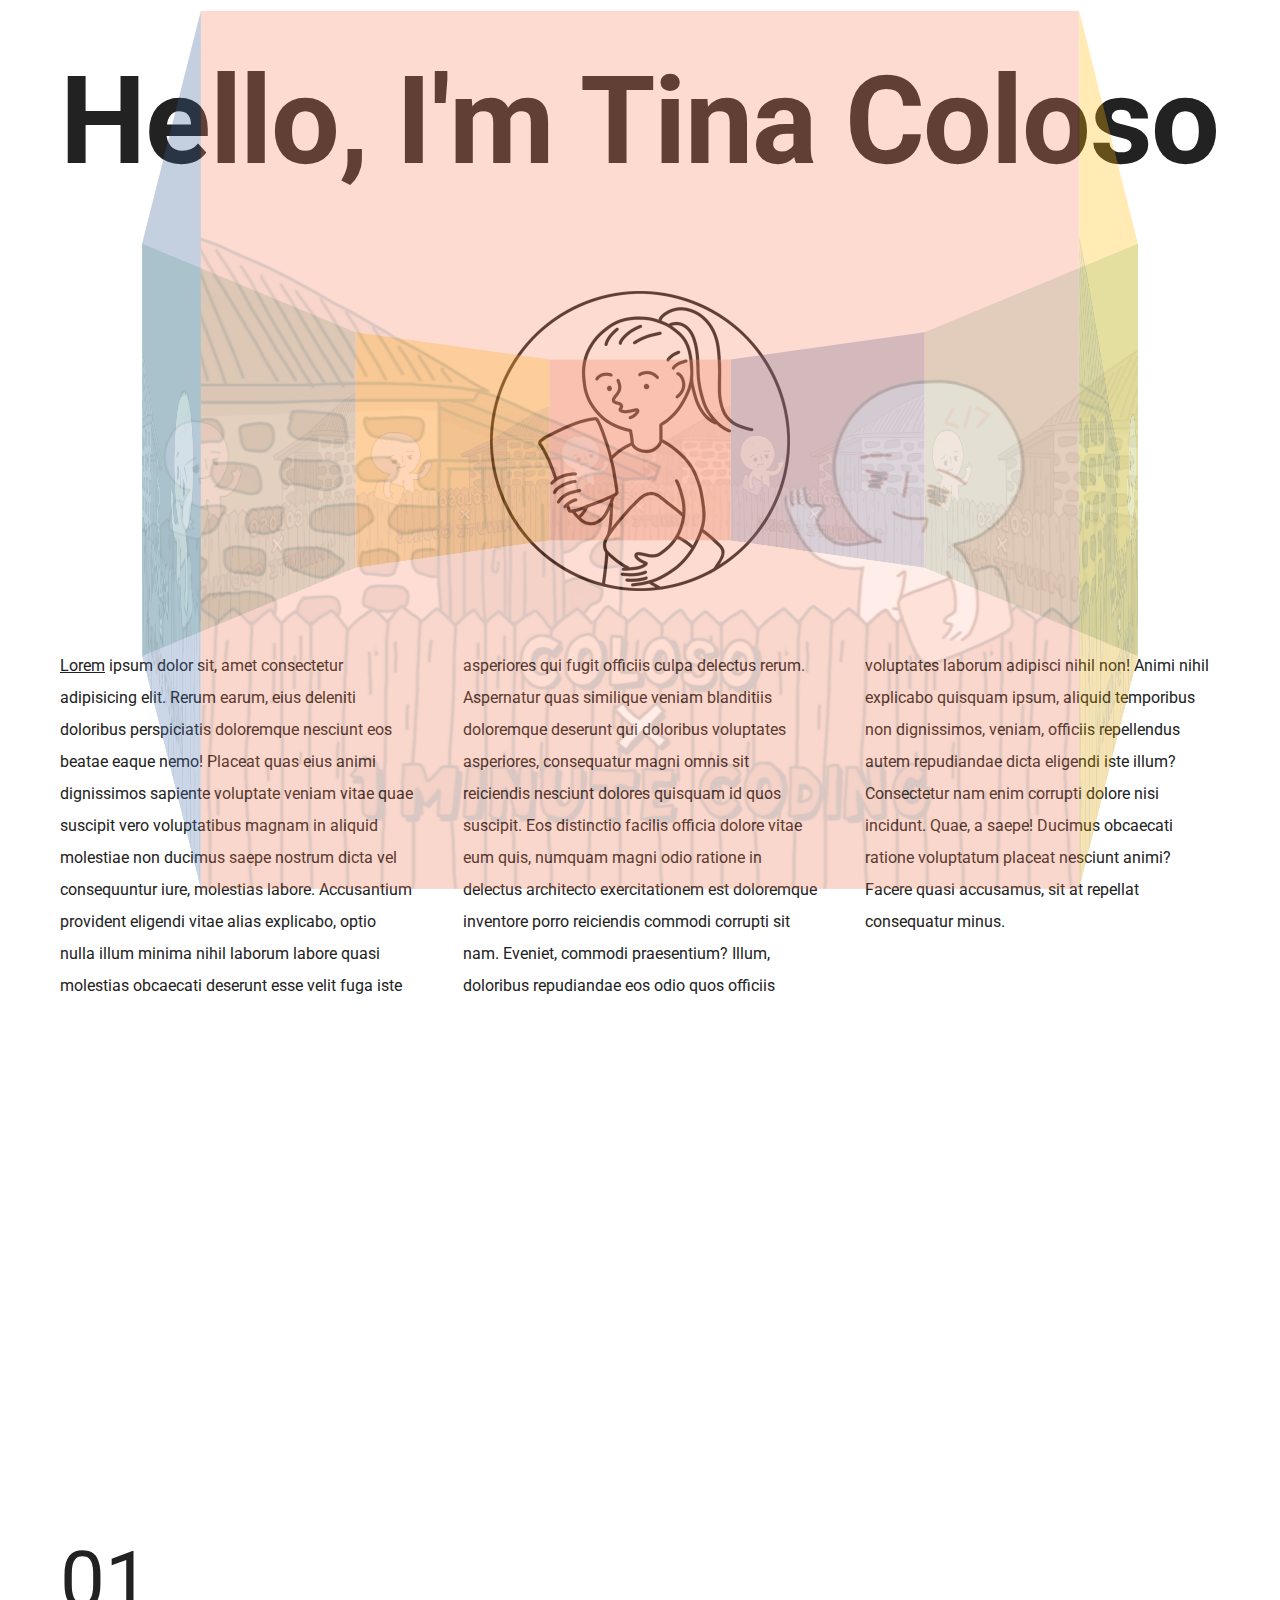
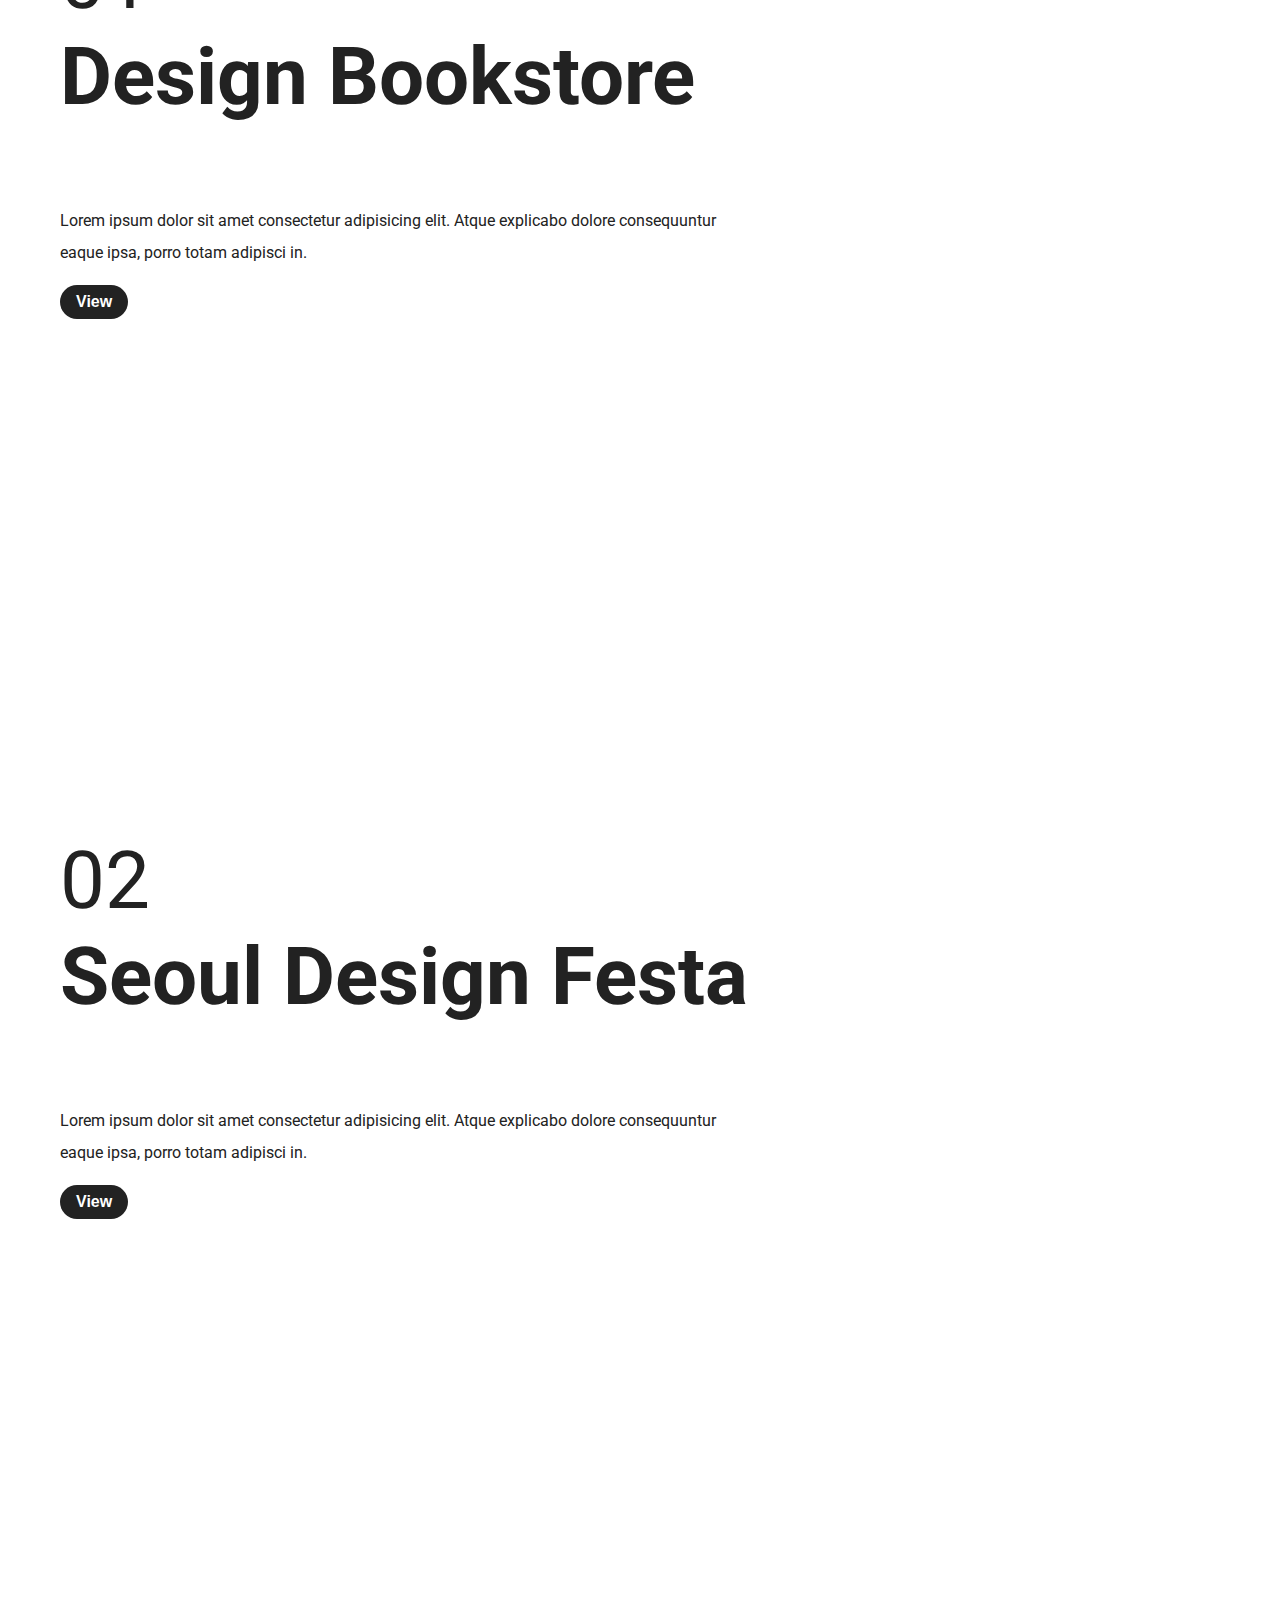
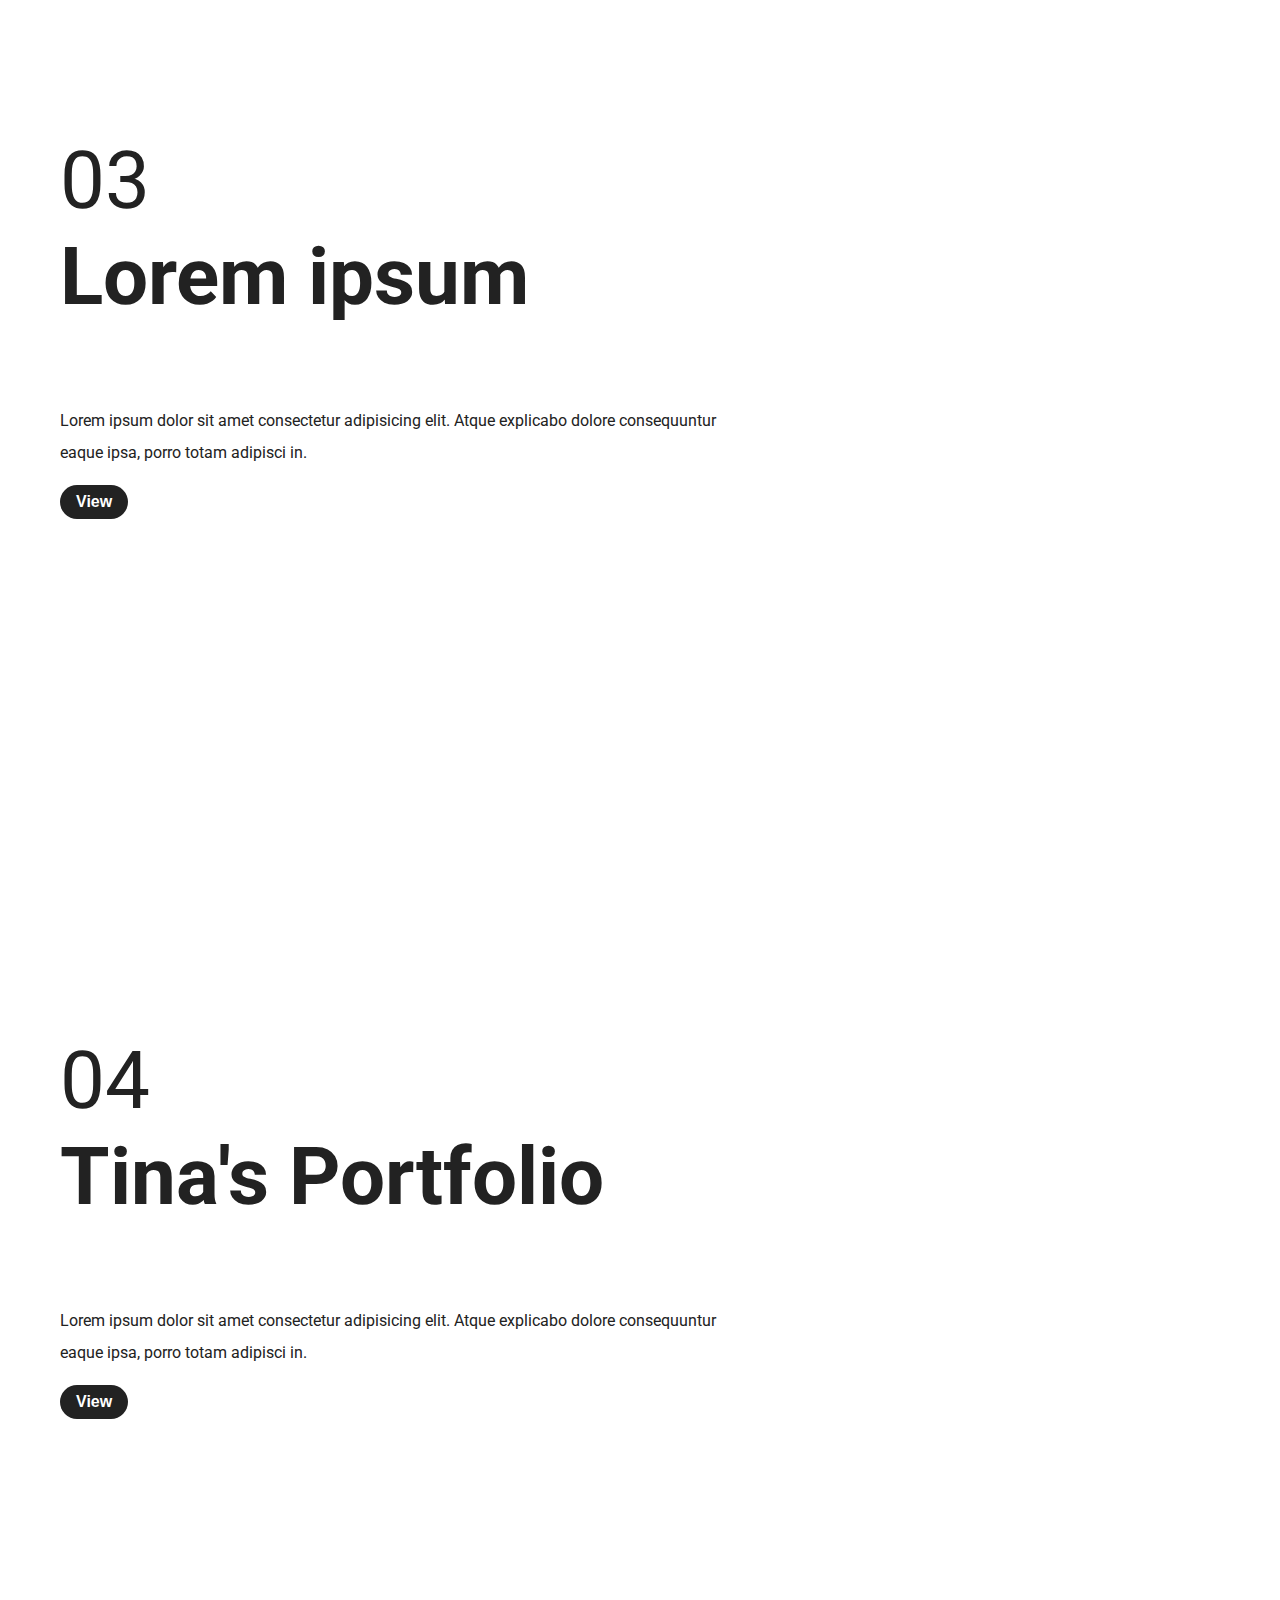
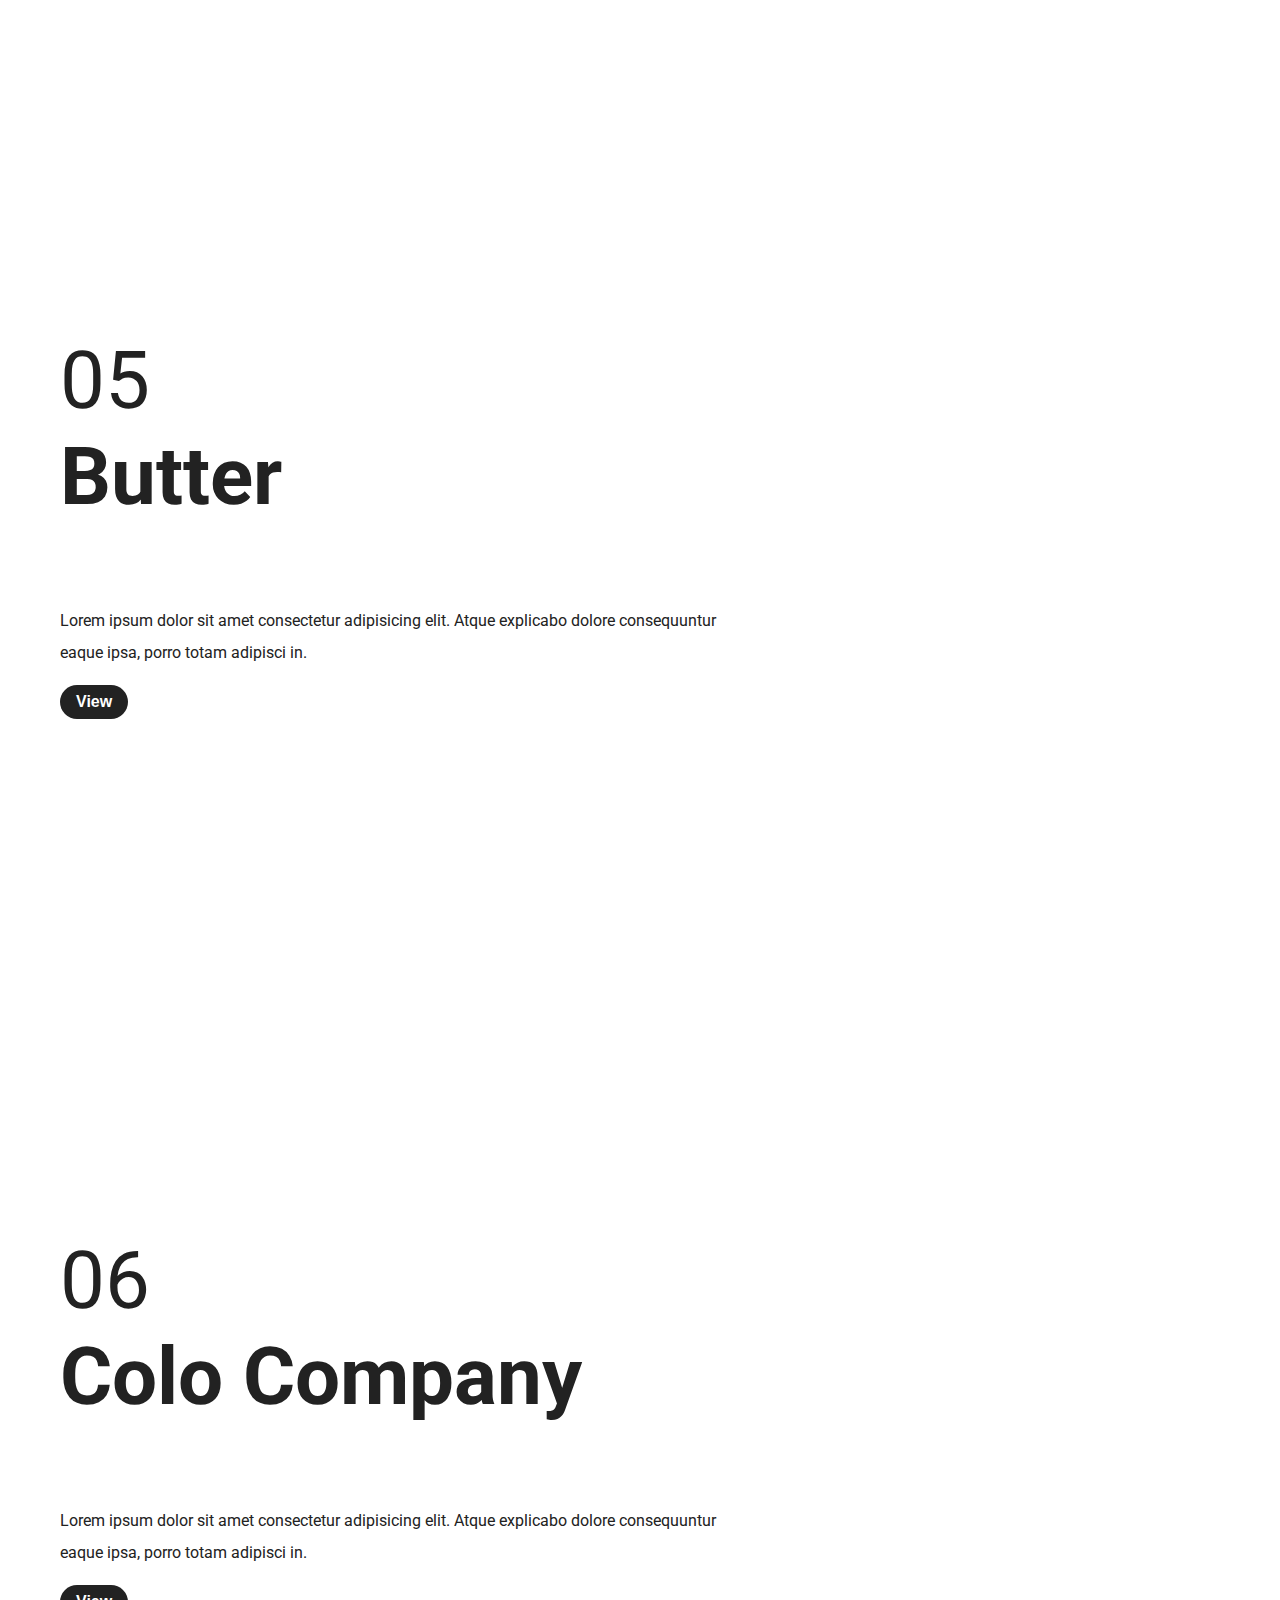
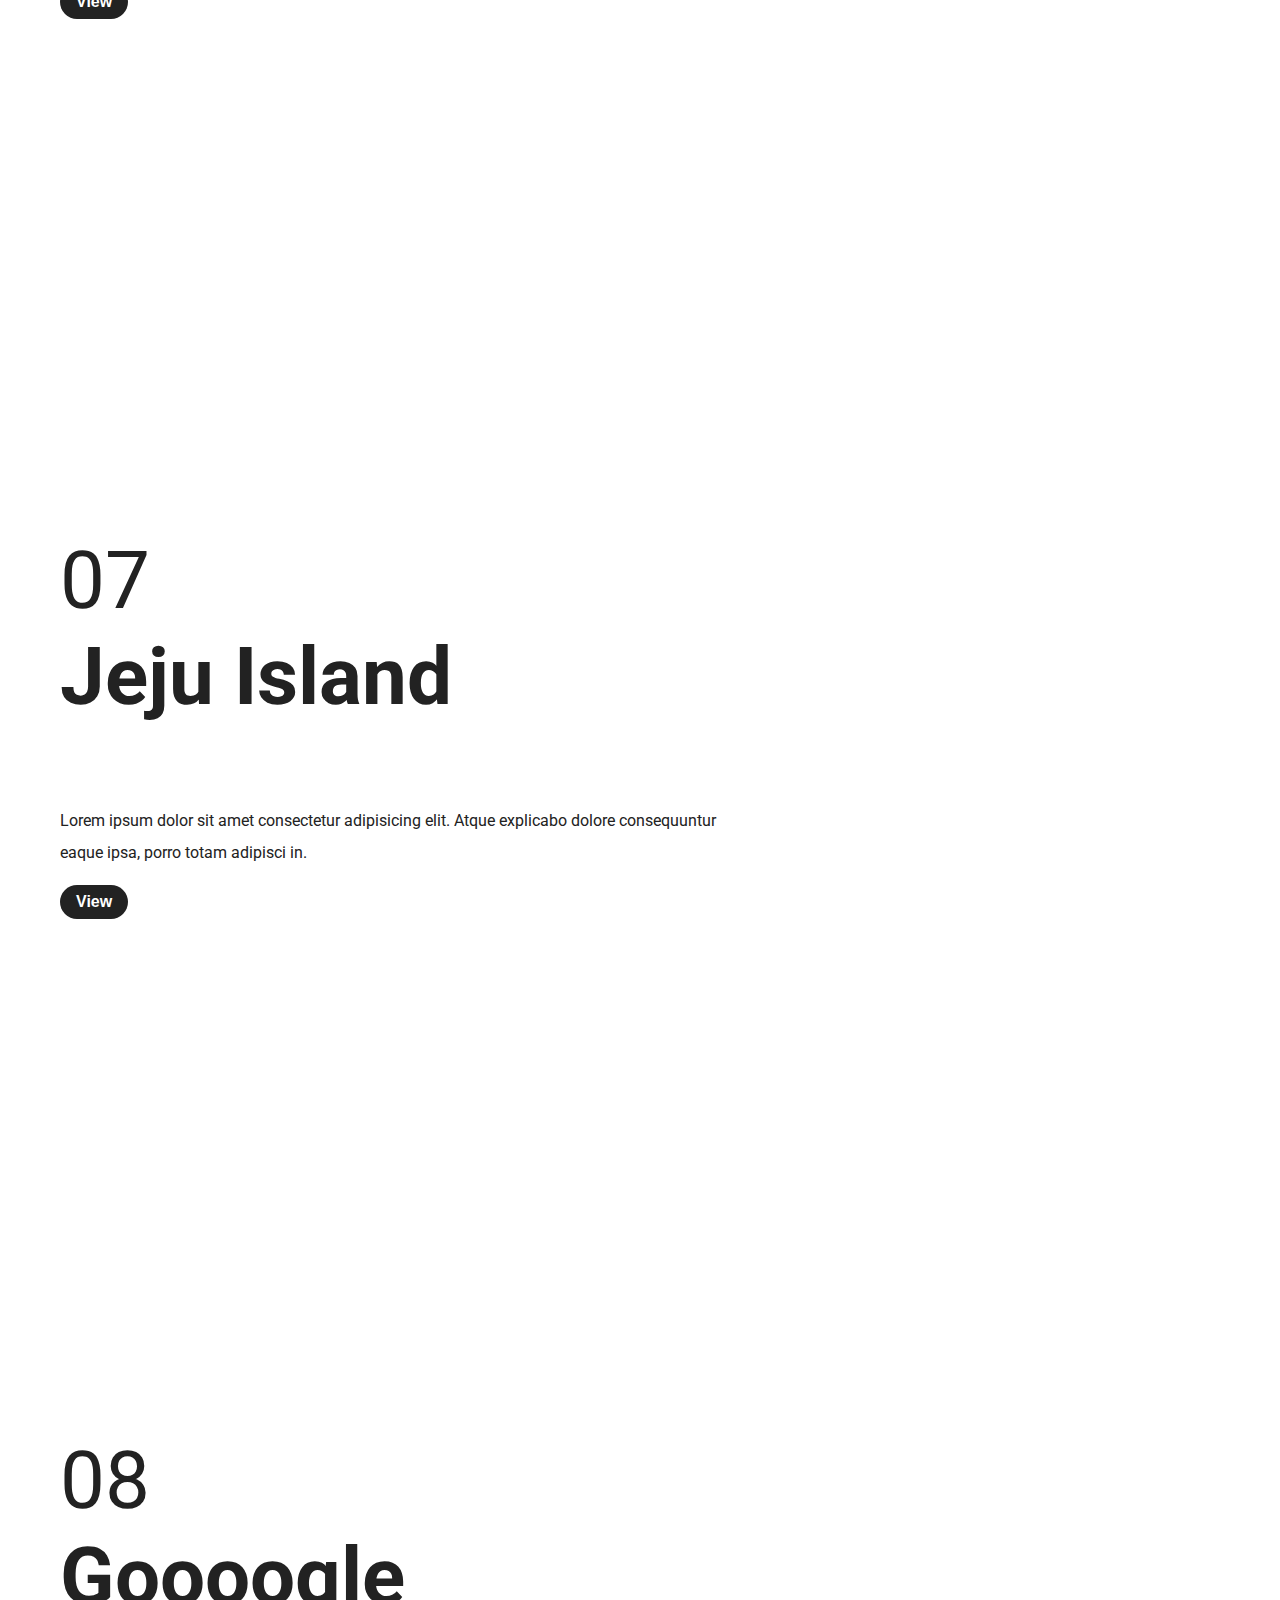
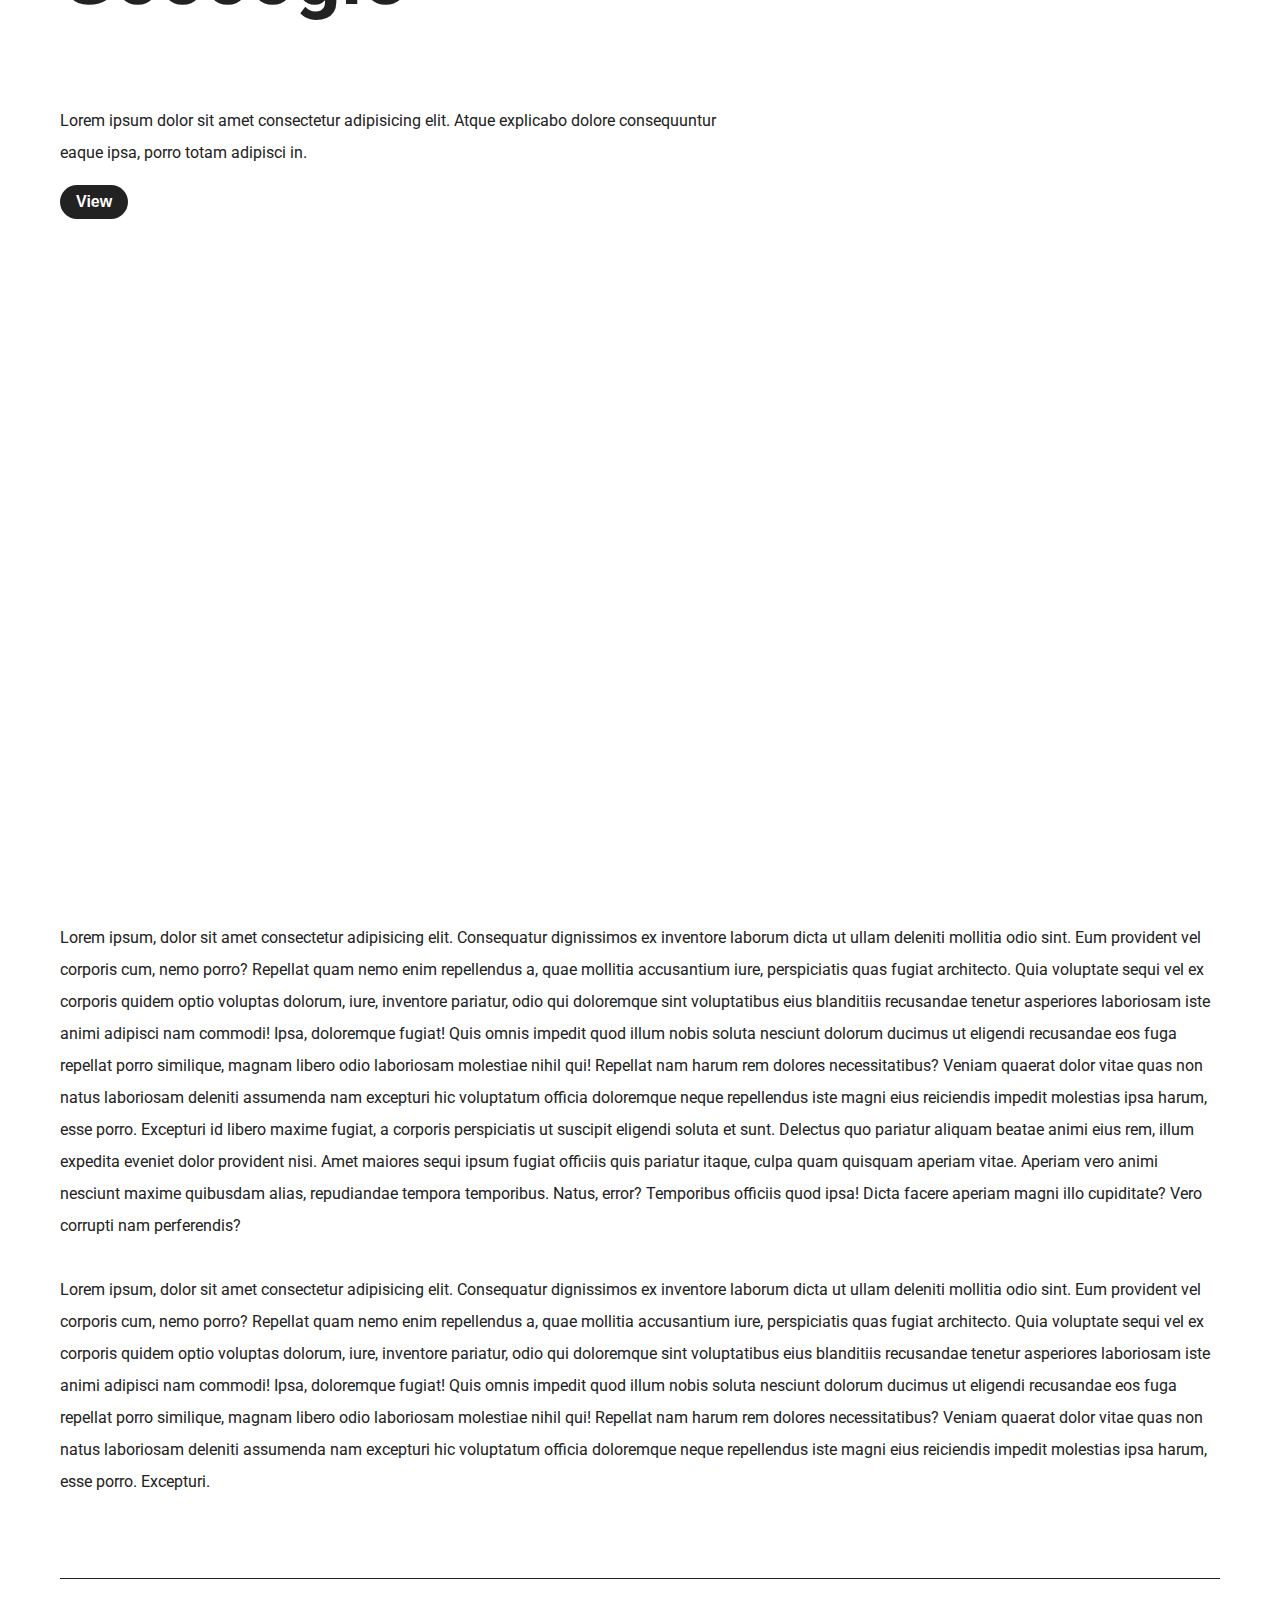
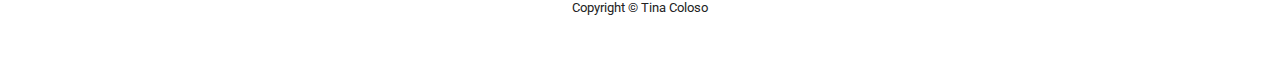
<file: index.html>
<!DOCTYPE html>
<html>

<head>
	<meta charset="UTF-8">
	<meta http-equiv="X-UA-Compatible" content="IE=edge">
	<meta name="viewport" content="width=device-width, initial-scale=1.0">
	<title>Tina Coloso's Portfolio</title>
	<link rel="preconnect" href="https://fonts.googleapis.com">
	<link rel="preconnect" href="https://fonts.gstatic.com" crossorigin>
	<link href="https://fonts.googleapis.com/css2?family=Roboto:wght@400;900&display=swap" rel="stylesheet">
	<link rel="stylesheet" href="./assets/default.css">
	<link rel="stylesheet" href="./assets/main.css">
	<link rel="stylesheet" href="./assets/ProjectView.css">
	<script type="module" src="assets/main.js"></script>
</head>

<body class="before-load">
	<div class="loader-wrapper">
		<div class="loader"></div>
	</div>
	<article class="page">
		<header class="header">
			<div class="header-inner width-setter">
				<h2 class="site-title observer-ready">
					<div class="site-title-inner">
						Hello, I'm Tina Coloso
					</div>
				</h2>
				<div class="header-content observer-ready">
					<figure class="profile-image">
						<img src="assets/images/profile.png" alt="profile">
					</figure>
					<div class="paragraph">
						<a href="#">Lorem</a> ipsum dolor sit, amet consectetur adipisicing elit. Rerum earum, eius
						deleniti doloribus perspiciatis doloremque nesciunt eos beatae eaque nemo! Placeat quas eius
						animi dignissimos sapiente voluptate veniam vitae quae suscipit vero voluptatibus magnam in
						aliquid molestiae non ducimus saepe nostrum dicta vel consequuntur iure, molestias labore.
						Accusantium provident eligendi vitae alias explicabo, optio nulla illum minima nihil laborum
						labore quasi molestias obcaecati deserunt esse velit fuga iste asperiores qui fugit officiis
						culpa delectus rerum. Aspernatur quas similique veniam blanditiis doloremque deserunt qui
						doloribus voluptates asperiores, consequatur magni omnis sit reiciendis nesciunt dolores
						quisquam id quos suscipit. Eos distinctio facilis officia dolore vitae eum quis, numquam magni
						odio ratione in delectus architecto exercitationem est doloremque inventore porro reiciendis
						commodi corrupti sit nam. Eveniet, commodi praesentium? Illum, doloribus repudiandae eos odio
						quos officiis voluptates laborum adipisci nihil non! Animi nihil explicabo quisquam ipsum,
						aliquid temporibus non dignissimos, veniam, officiis repellendus autem repudiandae dicta
						eligendi iste illum? Consectetur nam enim corrupti dolore nisi incidunt. Quae, a saepe! Ducimus
						obcaecati ratione voluptatum placeat nesciunt animi? Facere quasi accusamus, sit at repellat
						consequatur minus.
					</div>
				</div>
			</div>
		</header>

		<div class="content-observer-start observer-ready"></div>

		<section class="scroll-content">
			<ul class="project-list width-setter">
				<li class="project-item observer-ready" data-project-index="0">
					<div class="project-content">
						<p class="project-title">
							<span class="project-num">01</span>
							<span class="project-name">Design Bookstore</span>
						</p>
						<p class="project-desc">Lorem ipsum dolor sit amet consectetur adipisicing elit. Atque explicabo
							dolore consequuntur eaque ipsa, porro totam adipisci in.</p>
						<button class="project-btn" data-project-index="0">View</button>
					</div>
				</li>
				<li class="project-item observer-ready" data-project-index="1">
					<div class="project-content">
						<p class="project-title">
							<span class="project-num">02</span>
							<span class="project-name">Seoul Design Festa</span>
						</p>
						<p class="project-desc">Lorem ipsum dolor sit amet consectetur adipisicing elit. Atque explicabo
							dolore consequuntur eaque ipsa, porro totam adipisci in.</p>
						<button class="project-btn" data-project-index="1">View</button>
					</div>
				</li>
				<li class="project-item observer-ready" data-project-index="2">
					<div class="project-content">
						<p class="project-title">
							<span class="project-num">03</span>
							<span class="project-name">Lorem ipsum</span>
						</p>
						<p class="project-desc">Lorem ipsum dolor sit amet consectetur adipisicing elit. Atque explicabo
							dolore consequuntur eaque ipsa, porro totam adipisci in.</p>
						<button class="project-btn" data-project-index="2">View</button>
					</div>
				</li>
				<li class="project-item observer-ready" data-project-index="3">
					<div class="project-content">
						<p class="project-title">
							<span class="project-num">04</span>
							<span class="project-name">Tina's Portfolio</span>
						</p>
						<p class="project-desc">Lorem ipsum dolor sit amet consectetur adipisicing elit. Atque explicabo
							dolore consequuntur eaque ipsa, porro totam adipisci in.</p>
						<button class="project-btn" data-project-index="3">View</button>
					</div>
				</li>
				<li class="project-item observer-ready" data-project-index="4">
					<div class="project-content">
						<p class="project-title">
							<span class="project-num">05</span>
							<span class="project-name">Butter</span>
						</p>
						<p class="project-desc">Lorem ipsum dolor sit amet consectetur adipisicing elit. Atque explicabo
							dolore consequuntur eaque ipsa, porro totam adipisci in.</p>
						<button class="project-btn" data-project-index="4">View</button>
					</div>
				</li>
				<li class="project-item observer-ready" data-project-index="5">
					<div class="project-content">
						<p class="project-title">
							<span class="project-num">06</span>
							<span class="project-name">Colo Company</span>
						</p>
						<p class="project-desc">Lorem ipsum dolor sit amet consectetur adipisicing elit. Atque explicabo
							dolore consequuntur eaque ipsa, porro totam adipisci in.</p>
						<button class="project-btn" data-project-index="5">View</button>
					</div>
				</li>
				<li class="project-item observer-ready" data-project-index="6">
					<div class="project-content">
						<p class="project-title">
							<span class="project-num">07</span>
							<span class="project-name">Jeju Island</span>
						</p>
						<p class="project-desc">Lorem ipsum dolor sit amet consectetur adipisicing elit. Atque explicabo
							dolore consequuntur eaque ipsa, porro totam adipisci in.</p>
						<button class="project-btn" data-project-index="6">View</button>
					</div>
				</li>
				<li class="project-item observer-ready" data-project-index="7">
					<div class="project-content">
						<p class="project-title">
							<span class="project-num">08</span>
							<span class="project-name">Goooogle</span>
						</p>
						<p class="project-desc">Lorem ipsum dolor sit amet consectetur adipisicing elit. Atque explicabo
							dolore consequuntur eaque ipsa, porro totam adipisci in.</p>
						<button class="project-btn" data-project-index="7">View</button>
					</div>
				</li>
			</ul>
		</section>

		<div class="content-observer-end observer-ready"></div>

		<section class="panels">
			<div class="panel-list observer-ready">
				<div class="panel-item">
					<div class="panel-side">
						<img src="./assets/images/house_tr.png" alt="">
					</div>
				</div>
				<div class="panel-item">
					<div class="panel-side">
						<img src="./assets/images/house_tr.png" alt="">
					</div>
				</div>
				<div class="panel-item">
					<div class="panel-side">
						<img src="./assets/images/house_tr.png" alt="">
					</div>
				</div>
				<div class="panel-item">
					<div class="panel-side">
						<img src="./assets/images/house_tr.png" alt="">
					</div>
				</div>
				<div class="panel-item">
					<div class="panel-side">
						<img src="./assets/images/house_tr.png" alt="">
					</div>
				</div>
				<div class="panel-item">
					<div class="panel-side">
						<img src="./assets/images/house_tr.png" alt="">
					</div>
				</div>
				<div class="panel-item">
					<div class="panel-side">
						<img src="./assets/images/house_tr.png" alt="">
					</div>
				</div>
				<div class="panel-item">
					<div class="panel-side">
						<img src="./assets/images/house_tr.png" alt="">
					</div>
				</div>
			</div>
		</section>

		<section class="normal-content">
			<div class="width-setter">
				Lorem ipsum, dolor sit amet consectetur adipisicing elit. Consequatur dignissimos ex inventore laborum
				dicta ut ullam deleniti mollitia odio sint. Eum provident vel corporis cum, nemo porro? Repellat quam
				nemo enim repellendus a, quae mollitia accusantium iure, perspiciatis quas fugiat architecto. Quia
				voluptate sequi vel ex corporis quidem optio voluptas dolorum, iure, inventore pariatur, odio qui
				doloremque sint voluptatibus eius blanditiis recusandae tenetur asperiores laboriosam iste animi
				adipisci nam commodi! Ipsa, doloremque fugiat! Quis omnis impedit quod illum nobis soluta nesciunt
				dolorum ducimus ut eligendi recusandae eos fuga repellat porro similique, magnam libero odio laboriosam
				molestiae nihil qui! Repellat nam harum rem dolores necessitatibus? Veniam quaerat dolor vitae quas non
				natus laboriosam deleniti assumenda nam excepturi hic voluptatum officia doloremque neque repellendus
				iste magni eius reiciendis impedit molestias ipsa harum, esse porro. Excepturi id libero maxime fugiat,
				a corporis perspiciatis ut suscipit eligendi soluta et sunt. Delectus quo pariatur aliquam beatae animi
				eius rem, illum expedita eveniet dolor provident nisi. Amet maiores sequi ipsum fugiat officiis quis
				pariatur itaque, culpa quam quisquam aperiam vitae. Aperiam vero animi nesciunt maxime quibusdam alias,
				repudiandae tempora temporibus. Natus, error? Temporibus officiis quod ipsa! Dicta facere aperiam magni
				illo cupiditate? Vero corrupti nam perferendis?<br><br>Lorem ipsum, dolor sit amet consectetur
				adipisicing elit. Consequatur dignissimos ex inventore laborum dicta ut ullam deleniti mollitia odio
				sint. Eum provident vel corporis cum, nemo porro? Repellat quam nemo enim repellendus a, quae mollitia
				accusantium iure, perspiciatis quas fugiat architecto. Quia voluptate sequi vel ex corporis quidem optio
				voluptas dolorum, iure, inventore pariatur, odio qui doloremque sint voluptatibus eius blanditiis
				recusandae tenetur asperiores laboriosam iste animi adipisci nam commodi! Ipsa, doloremque fugiat! Quis
				omnis impedit quod illum nobis soluta nesciunt dolorum ducimus ut eligendi recusandae eos fuga repellat
				porro similique, magnam libero odio laboriosam molestiae nihil qui! Repellat nam harum rem dolores
				necessitatibus? Veniam quaerat dolor vitae quas non natus laboriosam deleniti assumenda nam excepturi
				hic voluptatum officia doloremque neque repellendus iste magni eius reiciendis impedit molestias ipsa
				harum, esse porro. Excepturi.
			</div>
		</section>

		<footer class="footer">
			<div class="width-setter">
				<p class="copyright">Copyright &copy; Tina Coloso</p>
			</div>
		</footer>
	</article>

	<!-- Project View -->
	<div class="cover-panel">
		<section class="project-view">
			<button class="back-btn"><span></span></button>
			<header class="project-view-header">
				<div class="width-setter">
					<h1 class="project-view-title">Placeholder</h1>
				</div>
			</header>
			<div class="project-view-content width-setter">
				<figure class="a11y-hidden-bg project-view-image"
					style="background-image: url('./assets/images/house_tr.png');">
					<img class="a11y-hidden" src="./assets/images/house_tr.png" alt="${this.title}">
				</figure>
				<div class="project-view-desc width-setter">
					Placeholder
				</div>
			</div>
		</section>
	</div>
</body>

</html>
</file>
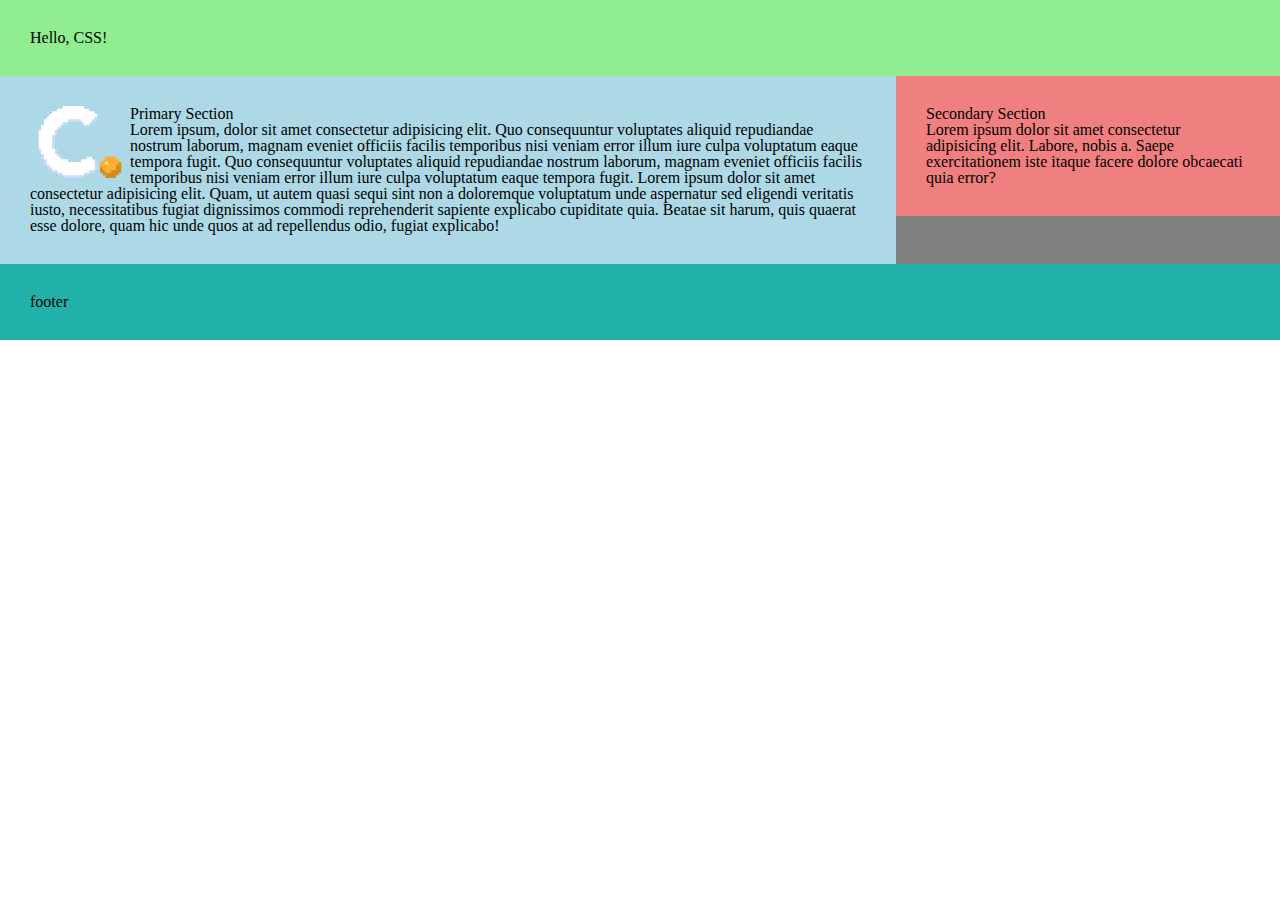
<file: 02.html>
<!DOCTYPE html>
<html lang="en">
<head>
	<meta charset="UTF-8">
	<meta http-equiv="X-UA-Compatible" content="IE=edge">
	<meta name="viewport" content="width=device-width, initial-scale=1.0">
	<title>Document</title>
	<link rel="stylesheet" href="reset.css">
	<link rel="stylesheet" href="02.css">
</head>
<body>
	
	<article class="page">
		<header class="header">
			<h1>Hello, CSS!</h1>
		</header>

		<section class="content-section">
			<section class="section primary-section">
				<img class="logo" src="images/c.png" alt="coloso">
				<h2>Primary Section</h2>
				<p>Lorem ipsum, dolor sit amet consectetur adipisicing elit. Quo consequuntur voluptates aliquid repudiandae nostrum laborum, magnam eveniet officiis facilis temporibus nisi veniam error illum iure culpa voluptatum eaque tempora fugit. Quo consequuntur voluptates aliquid repudiandae nostrum laborum, magnam eveniet officiis facilis temporibus nisi veniam error illum iure culpa voluptatum eaque tempora fugit. Lorem ipsum dolor sit amet consectetur adipisicing elit. Quam, ut autem quasi sequi sint non a doloremque voluptatum unde aspernatur sed eligendi veritatis iusto, necessitatibus fugiat dignissimos commodi reprehenderit sapiente explicabo cupiditate quia. Beatae sit harum, quis quaerat esse dolore, quam hic unde quos at ad repellendus odio, fugiat explicabo!</p>
			</section>
			<section class="section secondary-section">
				<h2>Secondary Section</h2>
				<p>Lorem ipsum dolor sit amet consectetur adipisicing elit. Labore, nobis a. Saepe exercitationem iste itaque facere dolore obcaecati quia error?</p>
			</section>
			
			<!-- <div style="clear: both"></div> -->
		</section>

		<footer class="footer">
			footer
		</footer>
	</article>

</body>
</html>
</file>
<file: assets/default.css>
html {
	height: 100%;
}
body {
	min-height: 100%;
	-webkit-font-smoothing: antialiased;
	/* -webkit- : vendor prefix */
}
html, body, div, span, applet, object, iframe,
h1, h2, h3, h4, h5, h6, p, blockquote, pre,
a, abbr, acronym, address, big, cite, code,
del, dfn, em, img, ins, kbd, q, s, samp,
small, strike, strong, sub, sup, tt, var,
b, u, i, center,
dl, dt, dd, ol, ul, li,
fieldset, form, label, legend,
table, caption, tbody, tfoot, thead, tr, th, td,
article, aside, canvas, details, embed, 
figure, figcaption, footer, header, hgroup, 
menu, nav, output, ruby, section, summary,
time, mark, audio, video {
	margin: 0;
	padding: 0;
	border: 0;
	font-size: 100%;
	font: inherit;
	vertical-align: baseline;
	box-sizing: border-box;
}
body {
	line-height: 1;
}
ol, ul {
	list-style: none;
}
blockquote, q {
	quotes: none;
}
blockquote:before, blockquote:after,
q:before, q:after {
	content: '';
	content: none;
}
table {
	border-collapse: collapse;
	border-spacing: 0;
}
img {
	max-width: 100%;
	height: auto;
	border: 0;
}
</file>
<file: assets/main.css>
html {
  font-size: 16px;
  color: #222;
}
body {
  overflow-x: hidden;
  font-family: "Roboto", sans-serif;
  background: #fff;
}
a {
  color: #222;
  /* text-decoration: none; */
}
a:hover {
  /* color: red; */
}
h1,
h2,
h3 {
  letter-spacing: -0.01em;
}
button {
  font-size: 1rem;
  border: 0;
  cursor: pointer;
}

.a11y-hidden-bg {
  overflow: hidden;
  background-repeat: no-repeat;
  background-position: center;
  background-size: cover;
}
.a11y-hidden {
  position: absolute;
  width: 1px;
  height: 1px;
  margin: -1px;
  overflow: hidden;
  clip-path: polygon(0 0, 0 0, 0 0);
}

.page {
  line-height: 2;
}
.width-setter {
  padding: 0 20px;
}
.header {
  margin-bottom: 80vh;
}
.site-title {
  font-size: 9.4vw;
  font-weight: bold;
  white-space: nowrap;
}
.profile-image {
  max-width: 300px;
  margin: 3rem auto;
}

/* project list */
.project-item {
  height: 100vh;
  padding-top: 1px;
}
.project-content {
  margin-top: -30vh;
}
.project-title {
  padding: 1em 0;
  font-size: 9.4vw;
  font-weight: bold;
  line-height: 1.2;
}
.project-num {
  display: block;
  font-weight: normal;
}
.project-desc {
  margin-bottom: 1em;
}
.project-btn {
  padding: 0.5em 1em;
  font-weight: bold;
  color: #fff;
  border-radius: 100px;
  background: #222;
}

/* 3d panels */
.panels {
  position: fixed;
  left: 0;
  top: 0;
  width: 100vw;
  height: 100vh;
  perspective: 550px;
  transition: 0.5s opacity;
}
.panels.static-position {
  position: static;
}
.panel-list {
  transform-style: preserve-3d;
  will-change: transform;
}
.panel-item {
  position: absolute;
  left: 50vw;
  top: 50vh;
  width: 300px;
  height: 300px;
  margin: -150px 0 0 -150px;
  opacity: 0.3;
  transform-style: preserve-3d;
  transition: 0.5s;
}
/* 배경색상은 스크립트에서 세팅 */
/* .panel-item:nth-of-type(4n + 1) .panel-side {
  background: #f98866;
}
.panel-item:nth-of-type(4n + 2) .panel-side {
  background: #ffbb00;
}
.panel-item:nth-of-type(4n + 3) .panel-side {
  background: #80bd9e;
}
.panel-item:nth-of-type(4n + 4) .panel-side {
  background: #375e97;
} */
.panel-item.active {
  opacity: 1;
}
.panel-side {
  overflow: hidden;
  position: absolute;
  left: 0;
  top: 0;
  width: 100%;
  height: 100%;
  font-size: 50px;
  background-size: cover;
  backface-visibility: hidden;
}
.panel-side img {
  position: absolute;
  left: 50%;
  top: 50%;
  width: auto;
  height: 100%;
  max-width: none;
  transform: translate(-50%, -50%);
  opacity: 0.2;
  mix-blend-mode: luminosity;
}

/* footer */
.copyright {
  margin-top: 5rem;
  padding: 1rem 0 3rem;
  border-top: 1px solid currentColor;
  font-size: 0.8rem;
  text-align: center;
}

/* loading */
@keyframes loader-ani {
  0% {
    transform: rotate(0);
  }
  100% {
    transform: rotate(360deg);
  }
}
.loader-wrapper {
  display: flex;
  justify-content: center;
  align-items: center;
  position: fixed;
  left: 0;
  top: 0;
  z-index: 10000;
  width: 100vw;
  height: 100vh;
  background: #fff;
  opacity: 0;
  transition: 0.5s;
}
.before-load .loader-wrapper {
  opacity: 1;
}
.loader {
  width: 30px;
  height: 30px;
  border: 5px solid #222;
  border-color: #222 transparent transparent;
  border-radius: 50%;
  animation: loader-ani 1s infinite linear;
}

@media (min-width: 960px) {
  .width-setter {
    width: 920px;
    margin: 0 auto;
  }
  .site-title {
    font-size: 5.8rem;
    white-space: nowrap;
  }
  .panel-side img {
    opacity: 0.5;
  }
  .paragraph {
    column-count: 3;
    column-gap: 3em;
  }
  .project-title {
    font-size: 5rem;
  }
  .project-content {
    width: 60%;
  }
}

@media (min-width: 1240px) {
  .width-setter {
    width: 1200px;
  }
  .site-title {
    font-size: 7.6rem;
  }
}
</file>
<file: assets/ProjectView.css>
.cover-panel {
	position: fixed;
	left: 0;
	top: 0;
	z-index: 1000;
	width: 100vw;
	height: 100vh;
	transform: translateX(-100%);
	transform-origin: left;
	transition: 0.5s;
	will-change: transform;
}
.cover-panel.active {
	transform: translateX(0);
}
.back-btn {
	content: '';
	position: fixed;
	z-index: 1000;
	width: 50px;
	height: 50px;
	margin: 20px 0 0 20px;
	padding: 0;
	font-weight: normal;
	opacity: 0;
	transform: translateX(50px);
	transition: 0.5s 0.5s;
	background: transparent;
}
.back-btn span {
	position: absolute;
	left: 0;
	top: 50%;
	width: 100%;
	height: 1px;
	background: #222;
	pointer-events: none;
}
.back-btn:before {
	content: '';
	position: absolute;
	left: 0;
	top: 50%;
	width: 60%;
	height: 1px;
	background: #222;
	transform: rotate(-45deg);
	transform-origin: left;
}
.back-btn:after {
	content: '';
	position: absolute;
	left: 0;
	top: 50%;
	width: 60%;
	height: 1px;
	background: #222;
	transform: rotate(45deg);
	transform-origin: left;
}
.project-view {
	overflow-y: auto;
	height: 100vh;
}
.project-view-header {
	padding: 4rem 0 1rem;
	opacity: 0;
	transform: translateY(50px);
	transition: 0.5s 1s;
}
.project-view-header h1 {
	margin-top: 2rem;
	font-size: 9.4vw;
}
.project-view-content {
	padding: 1rem 0;
}
.project-view-desc {
	position: relative;
	z-index: 100;
	opacity: 0;
	line-height: 1.6;
	transform: translateY(50px);
	transition: 0.5s 1.3s;
}
.project-view-desc p {
	margin-bottom: 1em;
}
.project-view-image {
	position: absolute;
	left: 0;
	bottom: 0;
	width: 100%;
	height: 100vw;
	/* background-repeat: no-repeat; */
	background-position: center bottom;
	background-size: 100%;
	background-attachment: fixed;
	opacity: 0;
	transform: translateY(50px);
	transition: 0.5s 1.6s;
}
.cover-panel.active .project-view-header {
	opacity: 1;
	transform: translateY(0);
}
.cover-panel.active .project-view-desc {
	opacity: 1;
	transform: translateY(0);
}
.cover-panel.active .back-btn {
	opacity: 1;
	transform: translateX(0);
}
.cover-panel.active .project-view-image {
	opacity: 1;
	transform: translateY(0);
}
.cover-panel.close .project-view-header {
	opacity: 0;
	transform: translateY(50px);
	transition-duration: 0.2s;
	transition-delay: 0.4s;
}
.cover-panel.close .project-view-desc {
	opacity: 0;
	transform: translateY(50px);
	transition-duration: 0.25s;
	transition-delay: 0.2s;
}
.cover-panel.close .project-view-image {
	opacity: 0;
	transform: translateY(50px);
	transition-delay: 0s;
}
.cover-panel.close .back-btn {
	opacity: 0;
	transform: translateX(-50px);
	transition-duration: 0.25s;
	transition-delay: 0.6s;
}

@media (min-width: 600px) {
	.project-view-content {
		display: flex;
		padding: 1rem 20px 5rem;
	}
	.project-view-header h1 {
		margin-bottom: 0.5em;
	}
	.project-view-image {
		flex: 1 0 auto;
		position: static;
		width: 40%;
		height: 0;
		padding-bottom: 20%;
		margin-right: 30px;
		background-attachment: unset;
	}
	.project-view-desc {
		padding: 0;
	}
}
</file>
<file: 02.css>
.page {
	
}
.header {
	padding: 30px;
	background: lightgreen;
}
.content-section {
	background: gray;
}
.content-section::after {
	content: '';
	clear: both;
	display: block;
	height: 0;
	visibility: hidden;
}
.section {
	float: left;
	padding: 30px;
}
.primary-section {
	width: 70%;
	background: lightblue;
}
.secondary-section {
	width: 30%;
	background: lightcoral;
}
.footer {
	/* border-box로 하면 padding과 border는 width, height 크기에 포함 */
	/* box-sizing: content-box; 기본값 */
	/* box-sizing: border-box; */
	/* reset.css에 box-sizing: border-box; 넣어줌 */
	/* clear: both; */
	padding: 30px;
	background: lightseagreen;
}
.logo {
	float: left;
	width: 100px;
}
</file>
